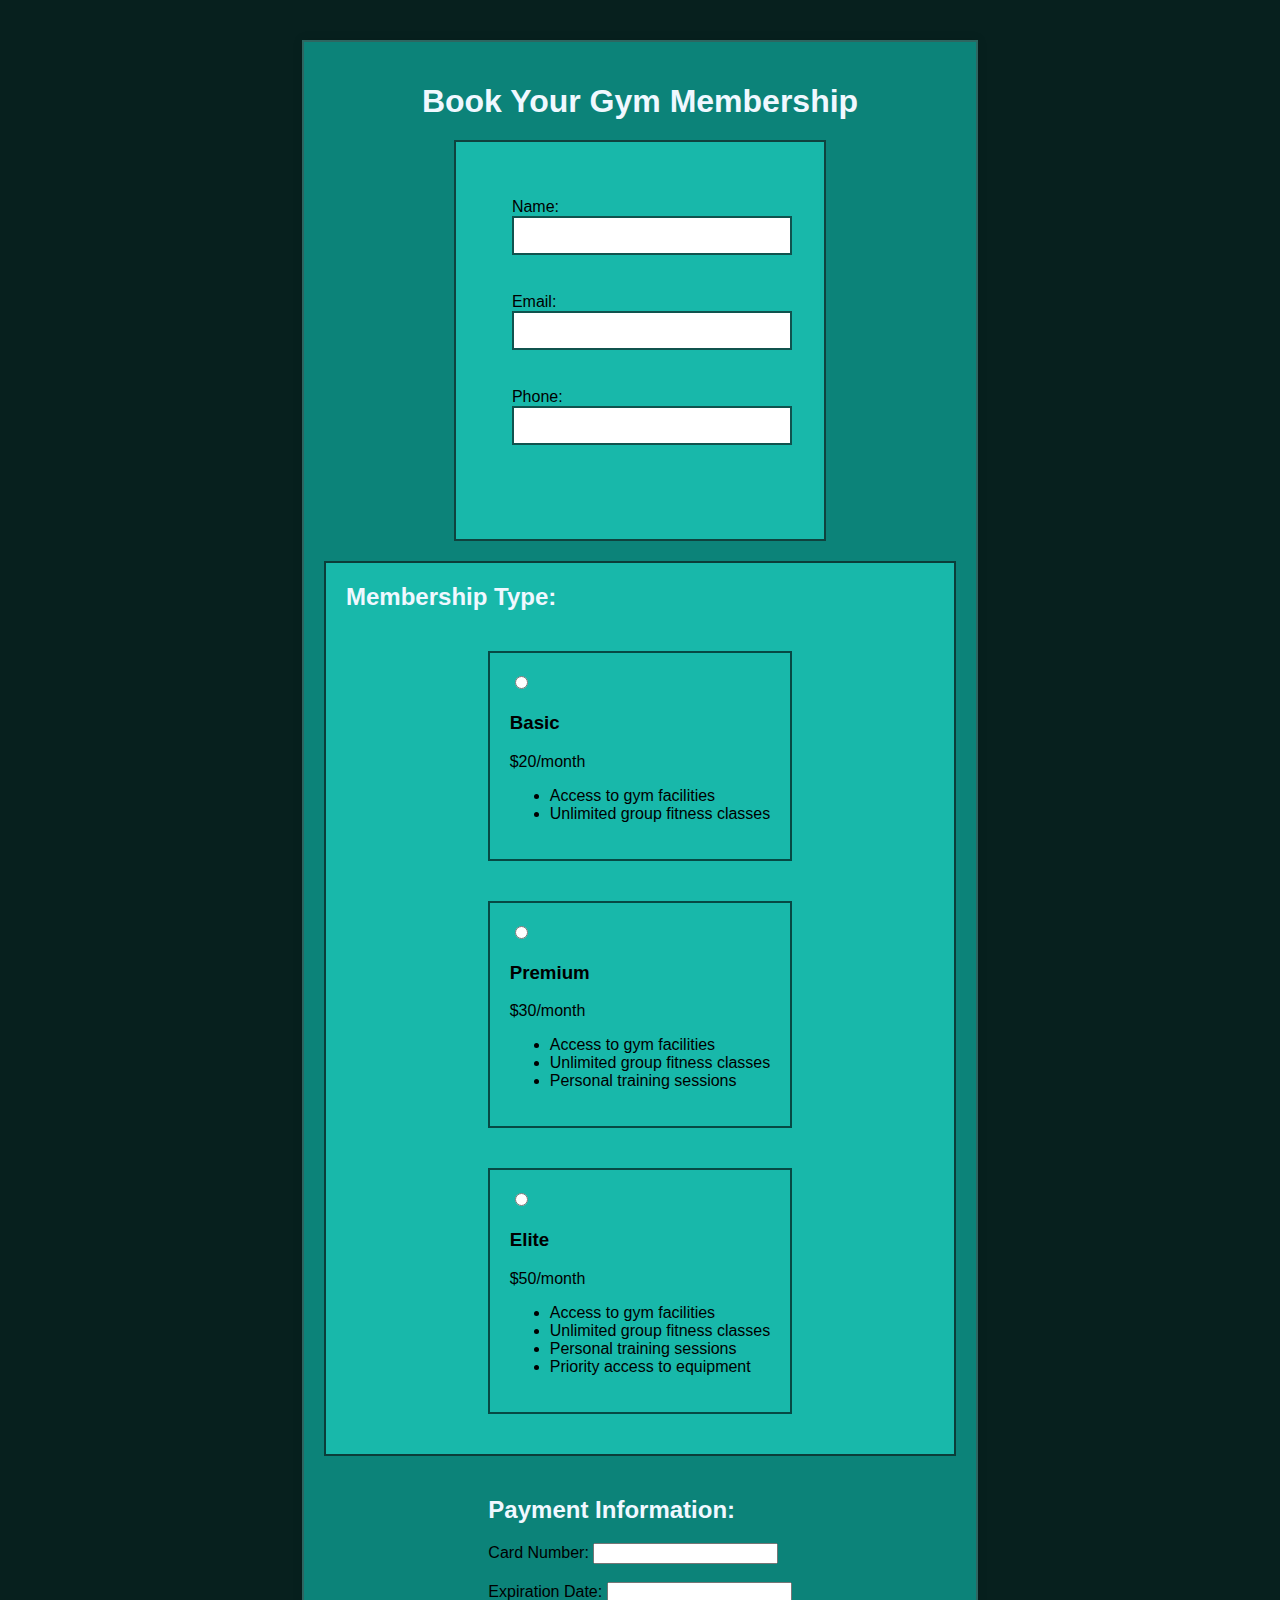
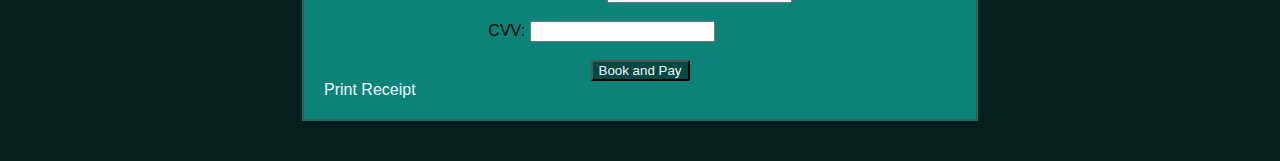
<file: book.html>
<!DOCTYPE html>
<html lang="en">
<head>
    <meta charset="UTF-8">
    <meta name="viewport" content="width=device-width, initial-scale=1.0">
    <title>Document</title>
    <style>
        body {
	font-family: Arial, sans-serif;
	background-color: #07201e;
}

.container {
	width: 50%;
	margin: 40px auto;
	padding: 20px;
	background-color: #0c8379;
	border: 2px solid #2e6661;
	box-shadow: 0 0 10px rgba(0, 0, 0, 0.1);
}

h1 {
	text-align: center;
	margin-bottom: 20px;
    color: aliceblue;
}

form {
	display: flex;
	flex-direction: column;
	align-items: center;
}

.membership-info {
	background-color: #18b8aa;
	padding: 56px;
	border: 2px solid #0f423e;
	margin-bottom: 20px;
}

.membership-info label {
	margin-bottom: 10px;
}

.membership-info input[type="text"],.membership-info input[type="email"],.membership-info input[type="tel"] {
	width: 100%;
	padding: 10px;
	margin-bottom: 20px;
	border: 2px solid #10534e;
}

.membership-type {
	background-color: #18b8aa;
	padding: 20px;
	border: 2px solid #0b3d39;
	margin-bottom: 20px;
}

.membership-type h2 {
	margin-top: 0;
    color: aliceblue;
}

.membership-options {
	display: flex;
	flex-wrap: wrap;
	justify-content: center;
}

.option {
	margin: 20px;
	padding: 20px;
	border: 2px solid #064944;
    color: rgb(0, 0, 0);
}
.basic{
    color: rgb(0, 0, 0);
}
.btn{
    background-color: #064944;
    color: aliceblue;
}
.payment-info h2{
    color: aliceblue;
}
.btn2{
    text-decoration: none;
    color: aliceblue;
}
    </style>
</head>
<body>
    <div class="container">
		<h1>Book Your Gym Membership</h1>
		<form>
			<div class="membership-info">
				<label for="name">Name:</label>
				<input type="text" id="name" name="name"><br><br>
				<label for="email">Email:</label>
				<input type="email" id="email" name="email"><br><br>
				<label for="phone">Phone:</label>
				<input type="tel" id="phone" name="phone"><br><br>
			</div>
			<div class="membership-type">
				<h2>Membership Type:</h2>
				<div class="membership-options">
					<div class="option">
						<input type="radio" id="basic" name="membership-type" value="basic">
						<label for="basic" class="basic">
							<h3>Basic</h3>
							<p>$20/month</p>
							<ul>
								<li>Access to gym facilities</li>
								<li>Unlimited group fitness classes</li>
							</ul>
						</label>
					</div>
					<div class="option" ></i>
						<input type="radio" id="premium" name="membership-type" value="premium">
						<label for="premium">
							<h3>Premium</h3>
							<p>$30/month</p>
							<ul>
								<li>Access to gym facilities</li>
								<li>Unlimited group fitness classes</li>
								<li>Personal training sessions</li>
							</ul>
						</label>
					</div>
					<div class="option">
						<input type="radio" id="elite" name="membership-type" value="elite">
						<label for="elite">
							<h3>Elite</h3>
							<p>$50/month</p>
							<ul>
								<li>Access to gym facilities</li>
								<li>Unlimited group fitness classes</li>
								<li>Personal training sessions</li>
								<li>Priority access to equipment</li>
							</ul>
						</label>
					</div>
				</div>
			</div>
			<div class="payment-info">
				<h2>Payment Information:</h2>
				<label for="card-number">Card Number:</label>
				<input type="text" id="card-number" name="card-number"><br><br>
				<label for="expiration-date">Expiration Date:</label>
				<input type="text" id="expiration-date" name="expiration-date"><br><br>
				<label for="cvv">CVV:</label>
				<input type="text" id="cvv" name="cvv"><br><br>
			</div>
			<input class="btn" type="submit" value="Book and Pay">
		</form>
        <a href="receipt.html" class="btn2">Print Receipt</a>
</body>
</html>
</file>
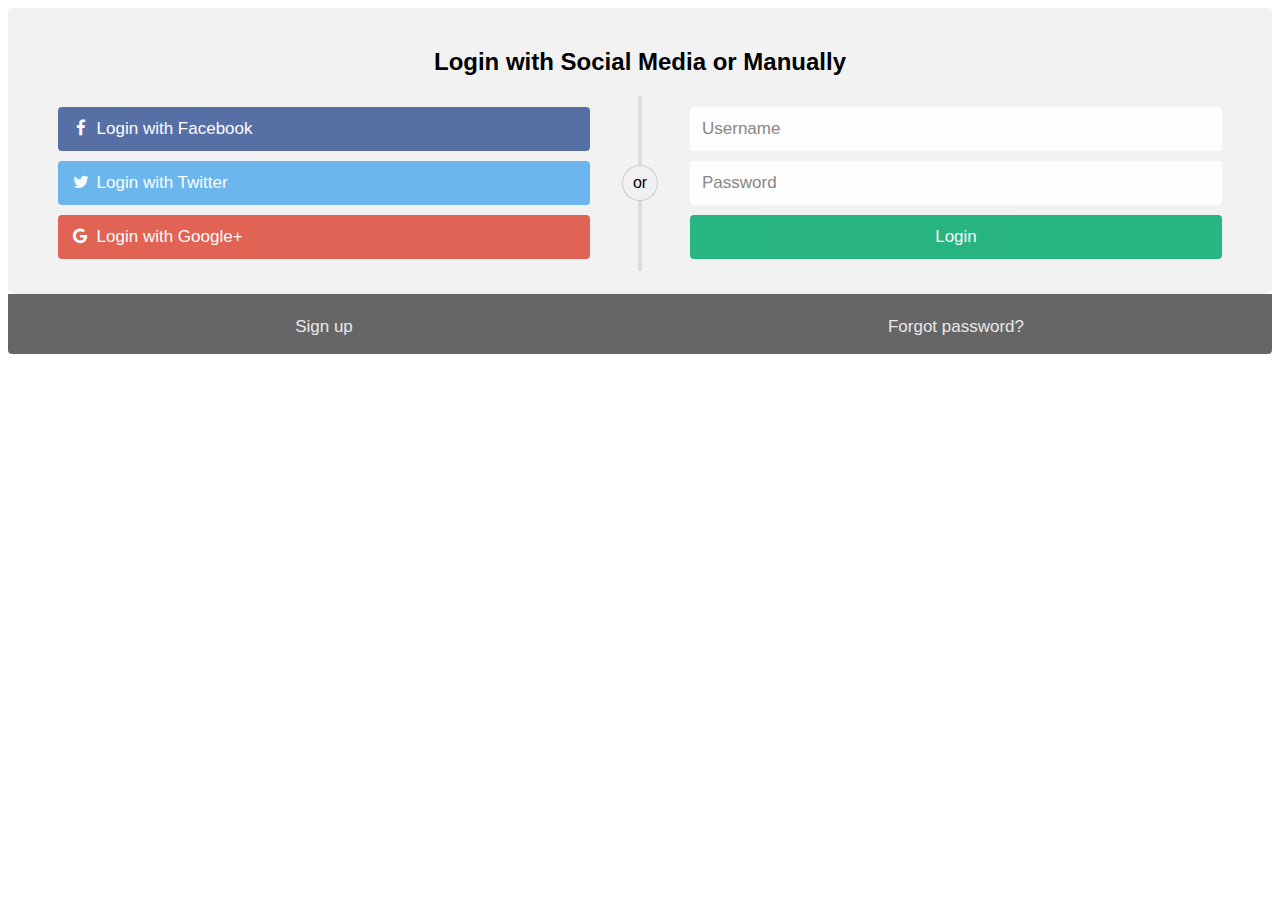
<file: login.html>
<!DOCTYPE html>
<html>
<head>
<meta name="viewport" content="width=device-width, initial-scale=1">
<link rel="stylesheet" href="https://cdnjs.cloudflare.com/ajax/libs/font-awesome/4.7.0/css/font-awesome.min.css">
<style>
body {
  font-family: Arial, Helvetica, sans-serif;
}

* {
  box-sizing: border-box;
}

/* style the container */
.container {
  position: relative;
  border-radius: 5px;
  background-color: #f2f2f2;
  padding: 20px 0 30px 0;
} 

/* style inputs and link buttons */
input,
.btn {
  width: 100%;
  padding: 12px;
  border: none;
  border-radius: 4px;
  margin: 5px 0;
  opacity: 0.85;
  display: inline-block;
  font-size: 17px;
  line-height: 20px;
  text-decoration: none; /* remove underline from anchors */
}

input:hover,
.btn:hover {
  opacity: 1;
}

/* add appropriate colors to fb, twitter and google buttons */
.fb {
  background-color: #3B5998;
  color: white;
}

.twitter {
  background-color: #55ACEE;
  color: white;
}

.google {
  background-color: #dd4b39;
  color: white;
}

/* style the submit button */
input[type=submit] {
  background-color: #04AA6D;
  color: white;
  cursor: pointer;
}

input[type=submit]:hover {
  background-color: #45a049;
}

/* Two-column layout */
.col {
  float: left;
  width: 50%;
  margin: auto;
  padding: 0 50px;
  margin-top: 6px;
}

/* Clear floats after the columns */
.row:after {
  content: "";
  display: table;
  clear: both;
}

/* vertical line */
.vl {
  position: absolute;
  left: 50%;
  transform: translate(-50%);
  border: 2px solid #ddd;
  height: 175px;
}

/* text inside the vertical line */
.vl-innertext {
  position: absolute;
  top: 50%;
  transform: translate(-50%, -50%);
  background-color: #f1f1f1;
  border: 1px solid #ccc;
  border-radius: 50%;
  padding: 8px 10px;
}

/* hide some text on medium and large screens */
.hide-md-lg {
  display: none;
}

/* bottom container */
.bottom-container {
  text-align: center;
  background-color: #666;
  border-radius: 0px 0px 4px 4px;
}

/* Responsive layout - when the screen is less than 650px wide, make the two columns stack on top of each other instead of next to each other */
@media screen and (max-width: 650px) {
  .col {
    width: 100%;
    margin-top: 0;
  }
  /* hide the vertical line */
  .vl {
    display: none;
  }
  /* show the hidden text on small screens */
  .hide-md-lg {
    display: block;
    text-align: center;
  }
}
</style>
</head>
<body>
<div class="container">
  <form action="/action_page.php">
    <div class="row">
      <h2 style="text-align:center">Login with Social Media or Manually</h2>
      <div class="vl">
        <span class="vl-innertext">or</span>
      </div>

      <div class="col">
        <a href="#" class="fb btn">
          <i class="fa fa-facebook fa-fw"></i> Login with Facebook
         </a>
        <a href="#" class="twitter btn">
          <i class="fa fa-twitter fa-fw"></i> Login with Twitter
        </a>
        <a href="#" class="google btn"><i class="fa fa-google fa-fw">
          </i> Login with Google+
        </a>
      </div>

      <div class="col">
        <div class="hide-md-lg">
          <p>Or sign in manually:</p>
        </div>

        <input type="text" name="username" placeholder="Username" required>
        <input type="password" name="password" placeholder="Password" required>
        <input type="submit" value="Login">
      </div>
      
    </div>
  </form>
</div>

<div class="bottom-container">
  <div class="row">
    <div class="col">
      <a href="#" style="color:white" class="btn">Sign up</a>
    </div>
    <div class="col">
      <a href="#" style="color:white" class="btn">Forgot password?</a>
    </div>
  </div>
</div>

</body>
</html>
</file>
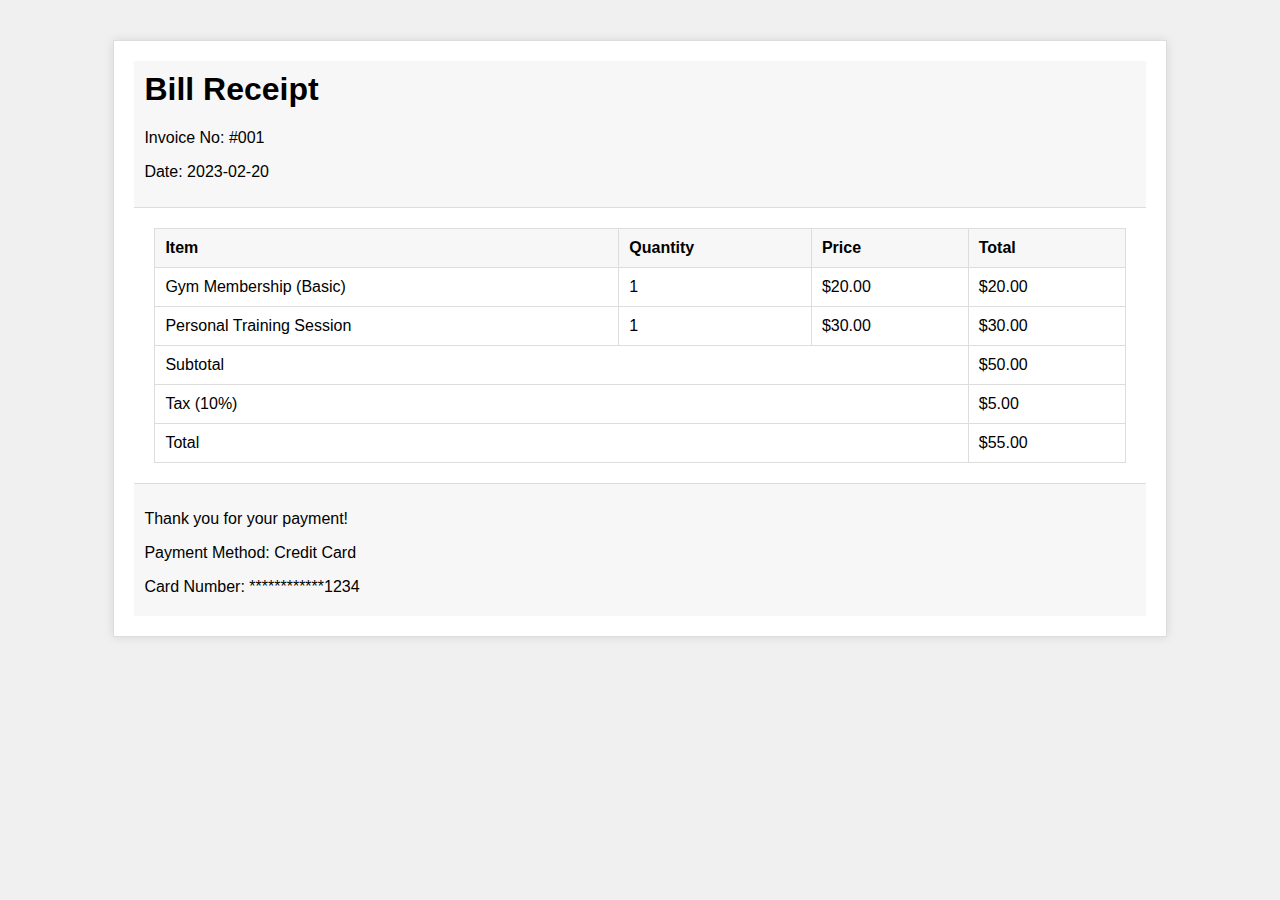
<file: receipt.html>
<!DOCTYPE html>
<html>
<head>
	<title>BILL RECEIPT</title>
    <style>
        body {
	font-family: Arial, sans-serif;
	background-color: #f0f0f0;
}

.receipt-container {
	width: 80%;
	margin: 40px auto;
	padding: 20px;
	background-color: #fff;
	border: 1px solid #ddd;
	box-shadow: 0 0 10px rgba(0, 0, 0, 0.1);
}

.receipt-header {
	background-color: #f7f7f7;
	padding: 10px;
	border-bottom: 1px solid #ddd;
}

.receipt-header h1 {
	margin-top: 0;
}

.receipt-body {
	padding: 20px;
}

table {
	width: 100%;
	border-collapse: collapse;
}

th, td {
	border: 1px solid #ddd;
	padding: 10px;
	text-align: left;
}

th {
	background-color: #f7f7f7;
}

.receipt-footer {
	background-color: #f7f7f7;
	padding: 10px;
	border-top: 1px solid #ddd;
}

.receipt-footer p {
	margin-bottom: 10px;
}
    </style>
	
</head>
<body>
	<div class="receipt-container">
		<div class="receipt-header">
			<h1>Bill Receipt</h1>
			<p>Invoice No: #001</p>
			<p>Date: 2023-02-20</p>
		</div>
		<div class="receipt-body">
			<table>
				<thead>
					<tr>
						<th>Item</th>
						<th>Quantity</th>
						<th>Price</th>
						<th>Total</th>
					</tr>
				</thead>
				<tbody>
					<tr>
						<td>Gym Membership (Basic)</td>
						<td>1</td>
						<td>$20.00</td>
						<td>$20.00</td>
					</tr>
					<tr>
						<td>Personal Training Session</td>
						<td>1</td>
						<td>$30.00</td>
						<td>$30.00</td>
					</tr>
					<tr>
						<td colspan="3">Subtotal</td>
						<td>$50.00</td>
					</tr>
					<tr>
						<td colspan="3">Tax (10%)</td>
						<td>$5.00</td>
					</tr>
					<tr>
						<td colspan="3">Total</td>
						<td>$55.00</td>
					</tr>
				</tbody>
			</table>
		</div>
		<div class="receipt-footer">
			<p>Thank you for your payment!</p>
			<p>Payment Method: Credit Card</p>
			<p>Card Number: ************1234</p>
		</div>
	</div>
</body>
</html>
</file>
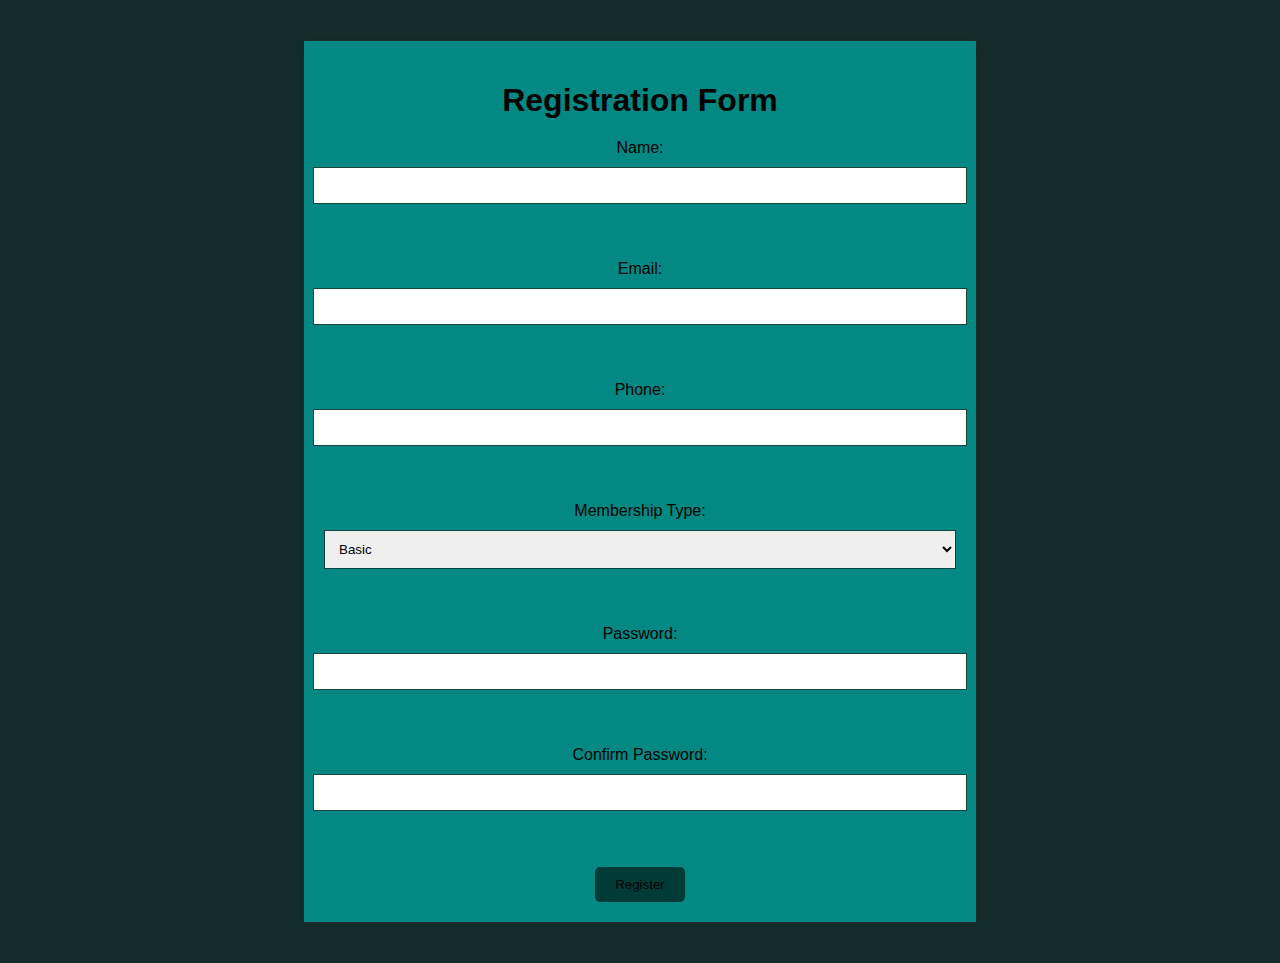
<file: register.html>
<!DOCTYPE html>
<html lang="en">
<head>
    <meta charset="UTF-8">
    <meta name="viewport" content="width=device-width, initial-scale=1.0">
    <title>Document</title>
    <style>
        body {
	font-family: Arial, sans-serif;
	background-color: rgb(20, 44, 43);
}

.container {
	width: 50%;
	margin: 40px auto;
	padding: 20px;
	background-color: rgb(3, 136, 131);
	border: 1px solid rgb(31, 43, 42);
	box-shadow: 0 0 10px rgba(0, 0, 0, 0.1);
}

h1 {
	text-align: center;
	margin-bottom: 20px;
}

form {
	display: flex;
	flex-direction: column;
	align-items: center;
}

label {
	margin-bottom: 10px;
}

input[type="text"], input[type="email"], input[type="tel"], input[type="password"] {
	width: 100%;
	padding: 10px;
	margin-bottom: 20px;
	border: 1px solid #19463c;
}

select {
	width: 100%;
	padding: 10px;
	margin-bottom: 20px;
	border: 1px solid #0f4244;
}

input[type="submit"] {
	background-color: #013b38;
	color: #020101;
	padding: 10px 20px;
	border: none;
	border-radius: 5px;
	cursor: pointer;
}

input[type="submit"]:hover {
	background-color: #004242;
}
    </style>
</head>
<body>
    <div class="container">
		<h1>Registration Form</h1>
		<form>
			<label for="name">Name:</label>
			<input type="text" id="name" name="name"><br><br>
			<label for="email">Email:</label>
			<input type="email" id="email" name="email"><br><br>
			<label for="phone">Phone:</label>
			<input type="tel" id="phone" name="phone"><br><br>
			<label for="membership">Membership Type:</label>
			<select id="membership" name="membership">
				<option value="basic">Basic</option>
				<option value="premium">Premium</option>
				<option value="elite">Elite</option>
			</select><br><br>
			<label for="password">Password:</label>
			<input type="password" id="password" name="password"><br><br>
			<label for="confirm-password">Confirm Password:</label>
			<input type="password" id="confirm-password" name="confirm-password"><br><br>
			<input type="submit" value="Register">
		</form>
	</div>
</body>
</html>
</file>
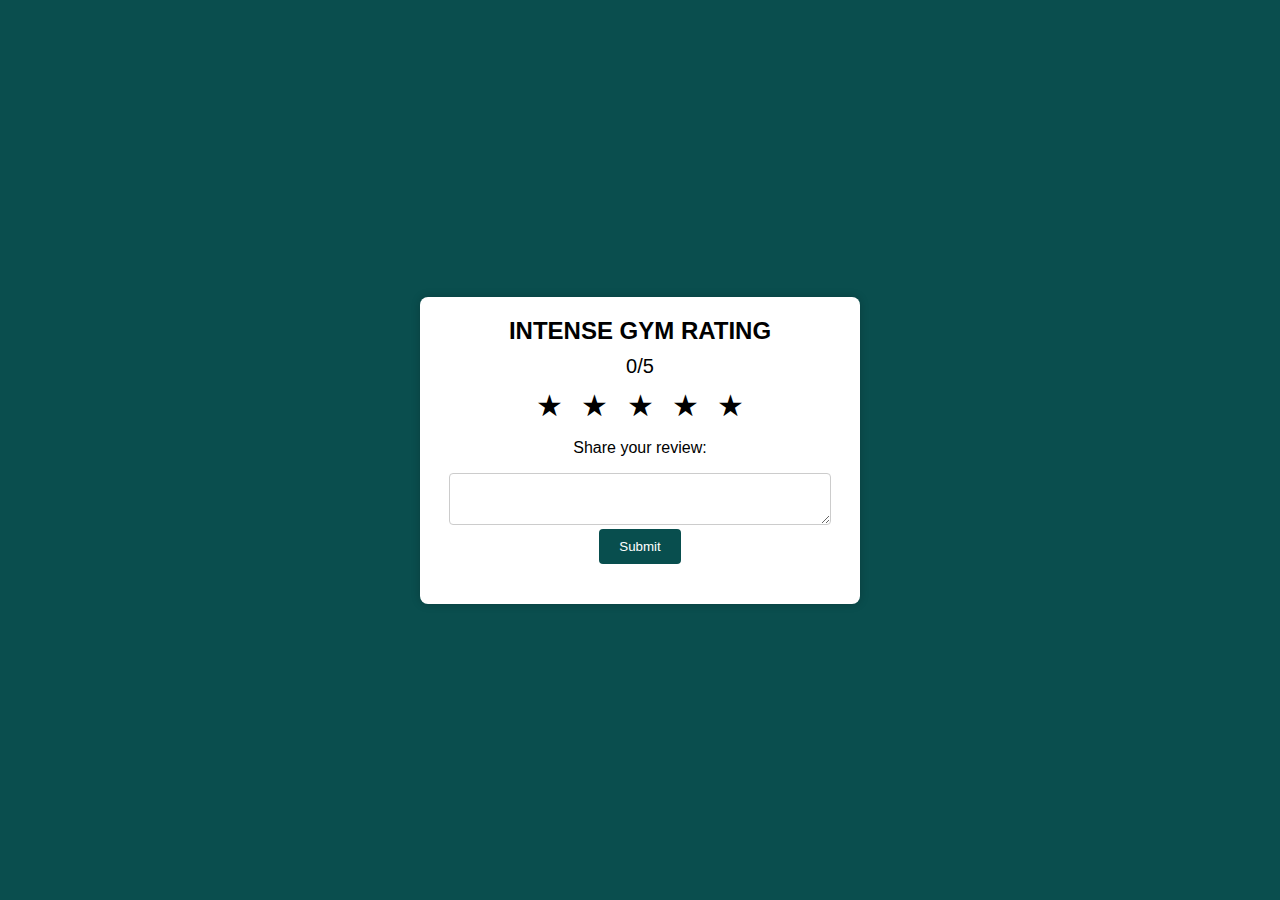
<file: review.html>
<!DOCTYPE html>
<html lang="en">

<head>
    <meta charset="UTF-8">
    <meta name="viewport"
        content="width=device-width, 
                initial-scale=1.0">
    <title>The Product Review and Rating</title>
    <style>
        body {
    font-family: Arial, sans-serif;
    background-color: #0a4e4e;
    margin: 0;
    display: flex;
    justify-content: center;
    align-items: center;
    min-height: 100vh;
}

.container {
    background-color: white;
    padding: 20px;
    border-radius: 8px;
    box-shadow: 0 0 10px rgba(0, 0, 0, 0.2);
    text-align: center;
    width: 400px;
}

h1 {
    font-size: 24px;
    margin: 0;
}

.rating {
    font-size: 20px;
    margin: 10px 0;
}

.stars {
    font-size: 30px;
    margin: 10px 0;
}

.star {
    cursor: pointer;
    margin: 0 5px;
}

.one {
    color: rgb(255, 0, 0);
}

.two {
    color: rgb(255, 106, 0);
}

.three {
    color: rgb(126, 24, 24);
}

.four {
    color: rgb(14, 29, 243);
}

.five {
    color: rgb(24, 159, 14);
}

textarea {
    width: 90%;
    padding: 10px;
    border: 1px solid #ccc;
    border-radius: 4px;
}

button {
    background-color: #084e4e;
    color: white;
    padding: 10px 20px;
    border: none;
    border-radius: 4px;
    cursor: pointer;
}

button:hover {
    background-color: #0056b3;
}

.reviews {
    margin-top: 20px;
    text-align: left;
}

.review {
    border: 1px solid #ccc;
    border-radius: 4px;
    padding: 10px;
    margin: 10px 0;
}

.review p {
    margin: 0;
}

    </style>
</head>

<body>
    <div class="container">
        <h1>INTENSE GYM RATING</h1>
        <div class="rating">
            <span id="rating">0</span>/5
        </div>
        <div class="stars" id="stars">
            <span class="star" data-value="1">★</span>
            <span class="star" data-value="2">★</span>
            <span class="star" data-value="3">★</span>
            <span class="star" data-value="4">★</span>
            <span class="star" data-value="5">★</span>
        </div>
        <p>Share your review:</p>
        <textarea id="review"
                placeholder="Write your review here">
        </textarea>
        <button id="submit">Submit</button>
        <div class="reviews" id="reviews">
        </div>
    </div>
    <script> const stars = document.querySelectorAll(".star");
        const rating = document.getElementById("rating");
        const reviewText = document.getElementById("review");
        const submitBtn = document.getElementById("submit");
        const reviewsContainer = document.getElementById("reviews");
        
        stars.forEach((star) => {
            star.addEventListener("click", () => {
                const value = parseInt(star.getAttribute("data-value"));
                rating.innerText = value;
        
                // Remove all existing classes from stars
                stars.forEach((s) => s.classList.remove("one", 
                                                        "two", 
                                                        "three", 
                                                        "four", 
                                                        "five"));
        
                // Add the appropriate class to 
                // each star based on the selected star's value
                stars.forEach((s, index) => {
                    if (index < value) {
                        s.classList.add(getStarColorClass(value));
                    }
                });
        
                // Remove "selected" class from all stars
                stars.forEach((s) => s.classList.remove("selected"));
                // Add "selected" class to the clicked star
                star.classList.add("selected");
            });
        });
        
        submitBtn.addEventListener("click", () => {
            const review = reviewText.value;
            const userRating = parseInt(rating.innerText);
        
            if (!userRating || !review) {
                alert(
        "Please select a rating and provide a review before submitting."
                    );
                return;
            }
        
            if (userRating > 0) {
                const reviewElement = document.createElement("div");
                reviewElement.classList.add("review");
                reviewElement.innerHTML = 
        `<p><strong>Rating: ${userRating}/5</strong></p><p>${review}</p>`;
                reviewsContainer.appendChild(reviewElement);
        
                // Reset styles after submitting
                reviewText.value = "";
                rating.innerText = "0";
                stars.forEach((s) => s.classList.remove("one", 
                                                        "two", 
                                                        "three", 
                                                        "four", 
                                                        "five", 
                                                        "selected"));
            }
        });
        
        function getStarColorClass(value) {
            switch (value) {
                case 1:
                    return "one";
                case 2:
                    return "two";
                case 3:
                    return "three";
                case 4:
                    return "four";
                case 5:
                    return "five";
                default:
                    return "";
            }
        }
        </script>
</body>

</html>
</file>
